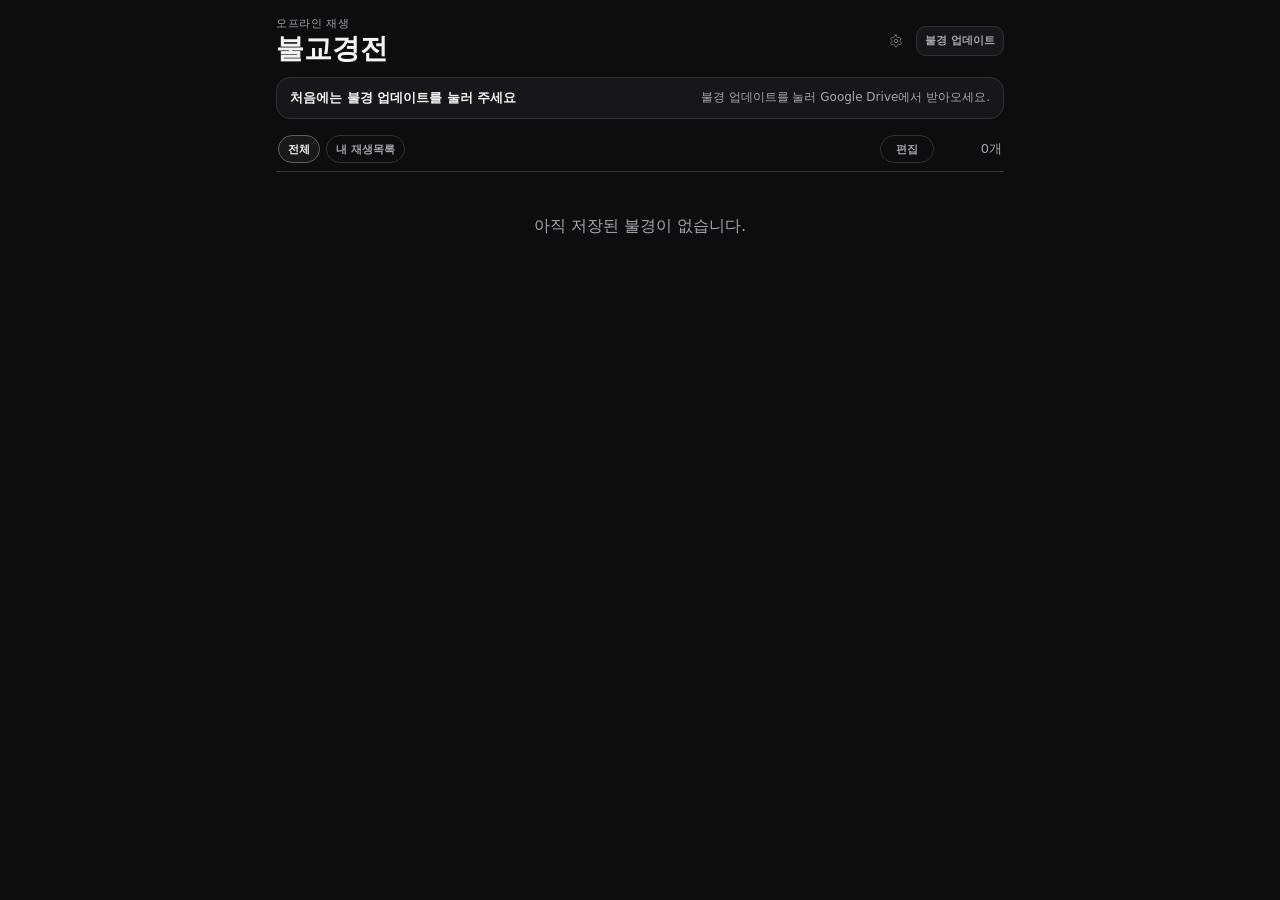
<file: index.html>
<!doctype html>
<html lang="ko" data-app-version="v1.00">
<head>
  <meta charset="utf-8" />
  <meta name="viewport" content="width=device-width, initial-scale=1, viewport-fit=cover" />
  <meta name="theme-color" content="#111111" />
  <meta name="mobile-web-app-capable" content="yes" />
  <meta name="apple-mobile-web-app-capable" content="yes" />
  <link rel="manifest" href="manifest.json?v=6" />
  <link rel="icon" href="app-icon.png" type="image/png" />
  <link rel="apple-touch-icon" href="app-icon.png" />
  <link rel="stylesheet" href="styles.css?v=11" />
  <link rel="stylesheet" href="background.css?v=1" />
  <link rel="stylesheet" href="playlist.css?v=4" />
  <title>불교경전</title>
</head>
<body>
  <div class="app-shell">
    <header class="topbar">
      <div><div class="eyebrow">오프라인 재생</div><div class="title-row"><h1>불교경전</h1></div></div>
      <div class="top-actions">
        <button id="settingsBtn" class="icon-btn" type="button" aria-label="설정" style="width:24px;height:24px;min-height:24px;border:0;background:transparent;border-radius:8px;padding:0;margin-right:3px;color:var(--muted);opacity:.72"><svg width="14" height="14" viewBox="0 0 24 24" fill="none" stroke="currentColor" stroke-width="1.6" stroke-linecap="round" stroke-linejoin="round" aria-hidden="true"><path d="M12.22 2h-.44a2 2 0 0 0-2 2v.18a2 2 0 0 1-1 1.73l-.43.25a2 2 0 0 1-2 0l-.15-.08a2 2 0 0 0-2.73.73l-.22.38a2 2 0 0 0 .73 2.73l.15.09a2 2 0 0 1 1 1.74v.5a2 2 0 0 1-1 1.74l-.15.09a2 2 0 0 0-.73 2.73l.22.38a2 2 0 0 0 2.73.73l.15-.08a2 2 0 0 1 2 0l.43.25a2 2 0 0 1 1 1.73V20a2 2 0 0 0 2 2h.44a2 2 0 0 0 2-2v-.18a2 2 0 0 1 1-1.73l.43-.25a2 2 0 0 1 2 0l.15.08a2 2 0 0 0 2.73-.73l.22-.38a2 2 0 0 0-.73-2.73l-.15-.09a2 2 0 0 1-1-1.74v-.5a2 2 0 0 1 1-1.74l.15-.09a2 2 0 0 0-.73-2.73l-.22-.38a2 2 0 0 0-2.73-.73l-.15.08a2 2 0 0 1-2 0l-.43-.25a2 2 0 0 1-1-1.73V4a2 2 0 0 0-2-2z"></path><circle cx="12" cy="12" r="3"></circle></svg></button>
        <button id="syncBtn" class="sync-btn" type="button">불경 업데이트</button>
      </div>
    </header>
    <section class="status-card" aria-live="polite"><div id="statusTitle" class="status-title">저장된 목록을 불러오는 중…</div><div id="statusDetail" class="status-detail"></div></section>
    <main><div class="section-head"><h2>전체</h2><div id="trackCount" class="track-count">0개</div></div><div id="trackList" class="track-list"></div><div id="emptyState" class="empty-state hidden">아직 저장된 불경이 없습니다.</div></main>
  </div>

  <section id="player" class="player hidden" aria-label="재생 중">
    <div class="now-row"><div class="now-copy"><div id="nowTitle" class="now-title">—</div><div id="nowStatus" class="now-status">—</div></div><div class="player-options"><div class="speed-control" role="group" aria-label="재생 속도"><button id="speed1Btn" class="speed-btn active" type="button">1배</button><button id="speed2Btn" class="speed-btn" type="button">2배</button></div><button id="repeatBtn" class="repeat-btn" type="button" aria-label="전체 반복">↻ 전체</button></div></div>
    <div class="seek-wrap"><input id="seek" class="seek" type="range" min="0" max="1000" value="0" /><div class="seek-times"><span id="timeCurrent">0:00</span><span id="timeTotal">0:00</span></div></div>
    <div class="controls"><button id="prevBtn" class="control-btn" type="button" aria-label="이전 불경"><span class="skip-icon skip-prev" aria-hidden="true"><span class="skip-bar"></span><span class="skip-triangle"></span></span></button><button id="playBtn" class="play-btn" data-state="play" type="button" aria-label="재생"></button><button id="nextBtn" class="control-btn" type="button" aria-label="다음 불경"><span class="skip-icon skip-next" aria-hidden="true"><span class="skip-triangle"></span><span class="skip-bar"></span></span></button></div>
    <button id="backBtn" class="hidden" type="button" tabindex="-1" aria-hidden="true"></button><button id="forwardBtn" class="hidden" type="button" tabindex="-1" aria-hidden="true"></button>
  </section>

  <dialog id="settingsDialog" class="dialog settings-dialog">
    <form method="dialog" id="settingsForm">
      <div class="dialog-title">설정</div>
      <section class="settings-section settings-first">
        <div class="settings-section-title">저장공간</div>
        <div class="settings-row"><span class="settings-row-label">오프라인 오디오</span><span id="offlineStats" class="settings-row-value">0개 · 0 MB</span></div>
        <div class="settings-row"><span class="settings-row-label">브라우저 저장공간</span><span id="storageEstimate" class="settings-row-value">계산 중…</span></div>
        <div class="settings-storage-actions"><button id="deleteOfflineBtn" type="button" class="button secondary full-width">모든 오프라인 오디오 삭제</button></div>
        <p id="storageResult" class="settings-storage-result"></p>
      </section>
      <section class="settings-section">
        <div class="settings-section-title">Google Drive</div>
        <div class="settings-row"><span class="settings-row-label">연결 상태</span><span id="driveStorageStatus" class="settings-row-value">확인 중…</span></div>
        <p class="settings-storage-result">연결은 자동으로 설정됩니다.</p>
        <label class="field"><span>Google Drive API 키</span><input id="apiKeyInput" type="password" autocomplete="off" spellcheck="false" /></label>
        <button id="saveSettingsBtn" type="button" class="button secondary full-width">API 키 저장</button>
      </section>
      <details class="settings-section settings-advanced">
        <summary>고급 설정</summary>
        <label class="field"><span>Google Drive 폴더 ID</span><input id="folderIdInput" type="text" autocomplete="off" /></label>
        <button type="button" class="button secondary full-width" onclick="document.getElementById('saveSettingsBtn').click()">폴더 설정 저장</button>
      </details>
      <details class="settings-section settings-troubleshooting"><summary>문제 해결</summary><button id="factoryResetBtn" type="button" class="danger-btn">이 기기에서 불경 듣기 초기화</button></details>
      <div class="dialog-actions"><button value="cancel" class="button secondary">닫기</button></div>
      <small id="appVersion" data-version="v1.00" style="display:block;font-size:10px;line-height:1.5;font-weight:400;color:var(--muted,#888);text-align:right;margin:10px 0 0">v1.00</small>
    </form>
  </dialog>

  <audio id="audio" preload="metadata" playsinline></audio>
  <script src="audio-storage.js?v=3"></script>
  <script src="playlist.js?v=3" defer></script>
  <script src="app.js?v=9" defer></script>
  <script src="ui-fixes.js?v=3" defer></script>
  <script src="media-session-controls.js?v=5" defer></script>
  <script src="now-playing-fullscreen.js?v=2" defer></script>
</body>
</html>
</file>
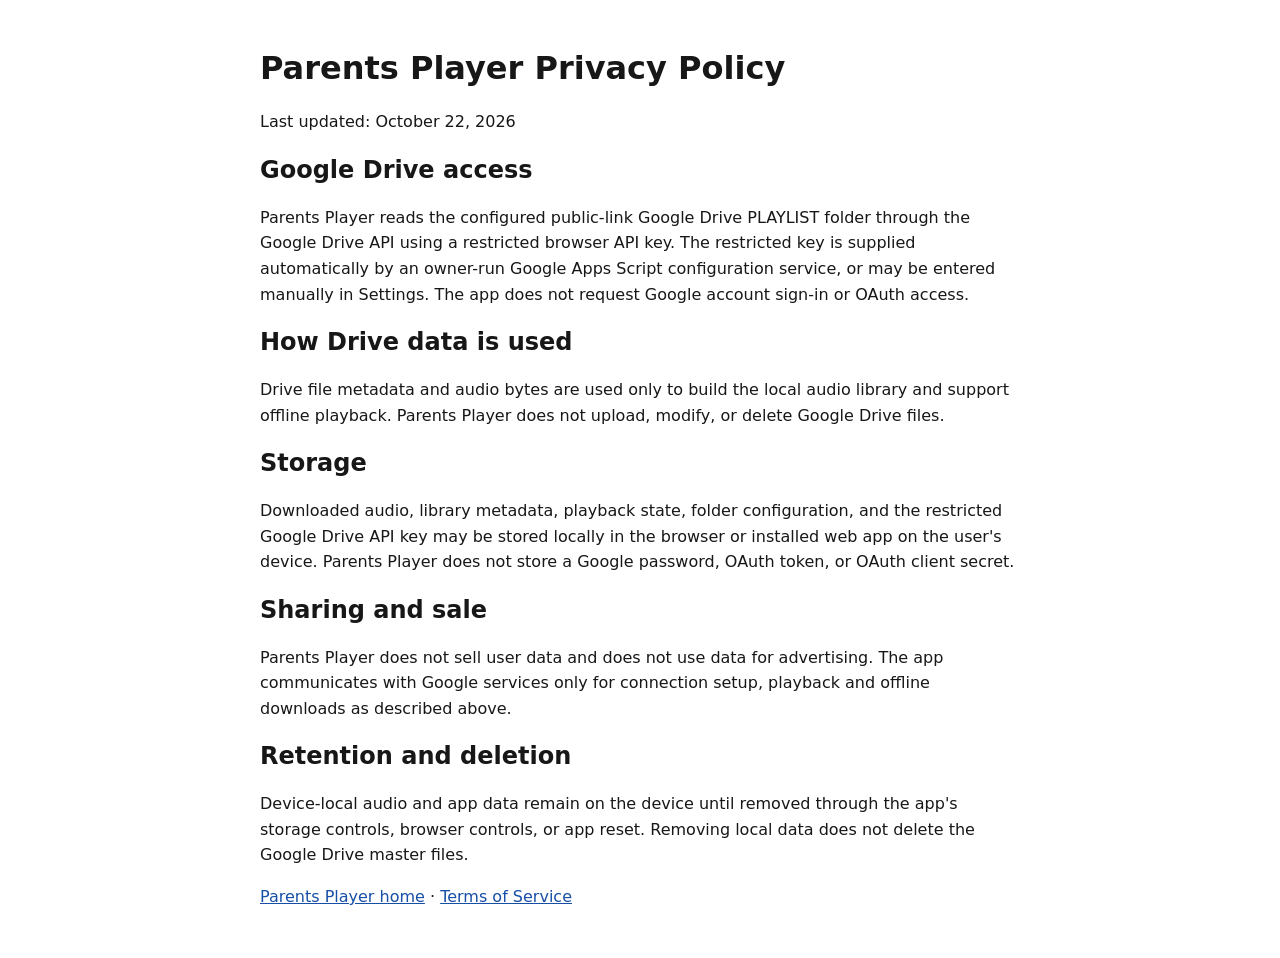
<file: privacy.html>
<!doctype html>
<html lang="en">
<head>
  <meta charset="utf-8" />
  <meta name="viewport" content="width=device-width, initial-scale=1" />
  <title>Parents Player Privacy Policy</title>
  <style>body{font-family:system-ui,-apple-system,BlinkMacSystemFont,"Segoe UI",sans-serif;max-width:760px;margin:48px auto;padding:0 20px;line-height:1.6;color:#171717;background:#fff}h1,h2{line-height:1.25}a{color:#174ea6}</style>
</head>
<body>
  <h1>Parents Player Privacy Policy</h1>
  <p>Last updated: October 22, 2026</p>
  <h2>Google Drive access</h2>
  <p>Parents Player reads the configured public-link Google Drive PLAYLIST folder through the Google Drive API using a restricted browser API key. The restricted key is supplied automatically by an owner-run Google Apps Script configuration service, or may be entered manually in Settings. The app does not request Google account sign-in or OAuth access.</p>
  <h2>How Drive data is used</h2>
  <p>Drive file metadata and audio bytes are used only to build the local audio library and support offline playback. Parents Player does not upload, modify, or delete Google Drive files.</p>
  <h2>Storage</h2>
  <p>Downloaded audio, library metadata, playback state, folder configuration, and the restricted Google Drive API key may be stored locally in the browser or installed web app on the user's device. Parents Player does not store a Google password, OAuth token, or OAuth client secret.</p>
  <h2>Sharing and sale</h2>
  <p>Parents Player does not sell user data and does not use data for advertising. The app communicates with Google services only for connection setup, playback and offline downloads as described above.</p>
  <h2>Retention and deletion</h2>
  <p>Device-local audio and app data remain on the device until removed through the app's storage controls, browser controls, or app reset. Removing local data does not delete the Google Drive master files.</p>
  <p><a href="./">Parents Player home</a> · <a href="terms.html">Terms of Service</a></p>
</body>
</html>
</file>
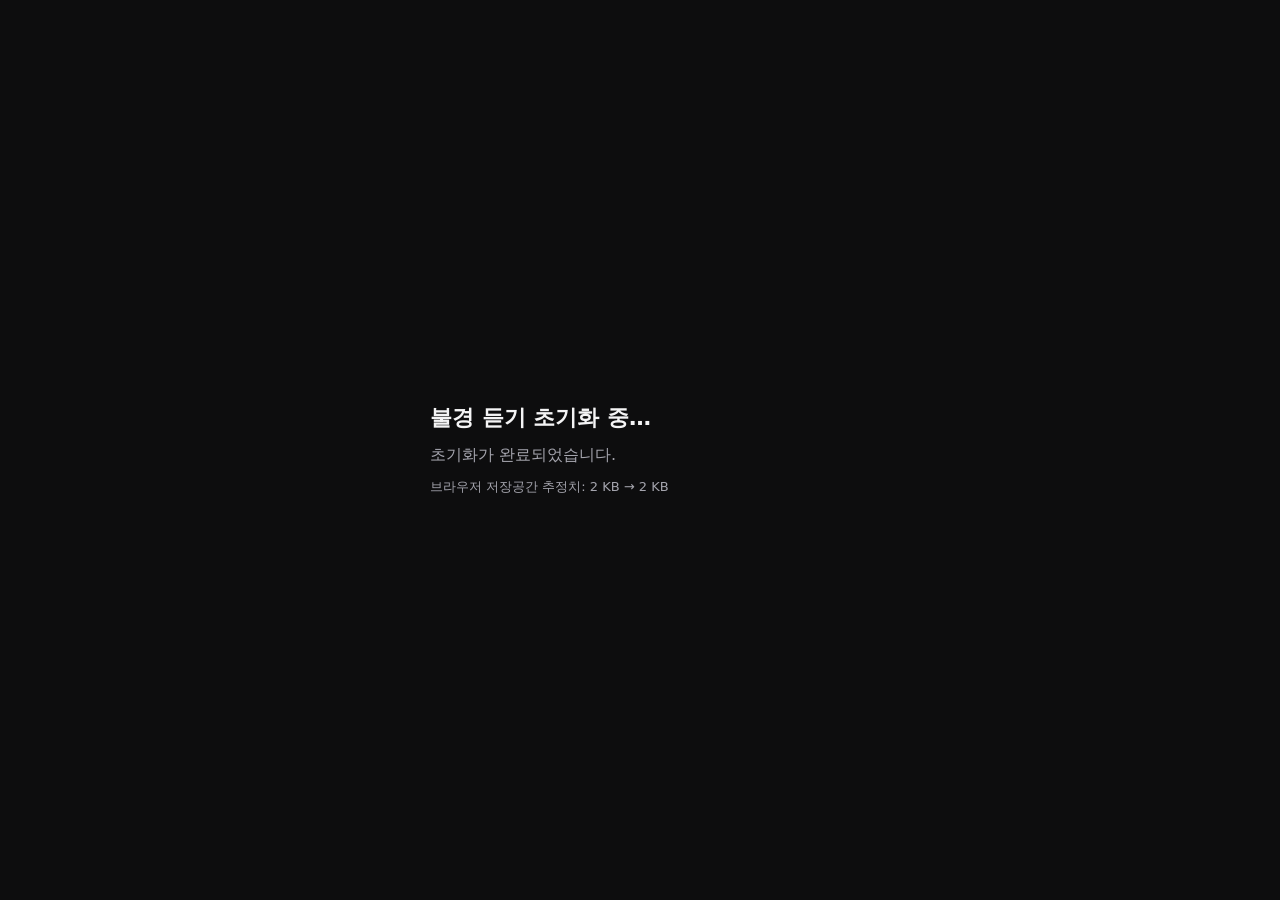
<file: reset.html>
<!doctype html>
<html lang="ko">
<head>
  <meta charset="utf-8" />
  <meta name="viewport" content="width=device-width, initial-scale=1, viewport-fit=cover" />
  <meta name="theme-color" content="#111111" />
  <title>불경 듣기 초기화</title>
  <style>
    :root { color-scheme: dark; font-family: system-ui, -apple-system, BlinkMacSystemFont, "Noto Sans KR", sans-serif; }
    body { margin: 0; min-height: 100vh; background: #0d0d0e; color: #f4f4f5; display: grid; place-items: center; padding: 24px; box-sizing: border-box; }
    main { width: min(420px, 100%); }
    h1 { font-size: 22px; margin: 0 0 10px; }
    p { color: #a4a4ad; line-height: 1.55; margin: 0; }
    #detail { margin-top: 10px; font-size: 13px; }
  </style>
</head>
<body>
  <main>
    <h1>불경 듣기 초기화 중…</h1>
    <p id="status">이 기기에 저장된 불경 듣기 데이터만 삭제합니다. Google Drive 원본은 건드리지 않습니다.</p>
    <p id="detail"></p>
  </main>
  <script>
    (() => {
      'use strict';
      const DB_NAMES = ['parents-player-audio-db', 'parents-player-db'];
      const LOCAL_KEYS = [
        'parentsPlayerSettings',
        'parentsPlayerPositions',
        'parentsPlayerPlaybackSpeed',
        'parentsPlayerRepeatMode',
        'parentsPlayerPlaylistV1',
        'parentsPlayerViewMode',
        'parentsPlayerPublicApiKey',
        'parentsPlayerGoogleAccessToken',
        'parentsPlayerGoogleAuthorized',
        'parentsPlayerGoogleForceConsent'
      ];
      const STATUS = document.getElementById('status');
      const DETAIL = document.getElementById('detail');

      const sleep = ms => new Promise(resolve => setTimeout(resolve, ms));
      function formatBytes(value) {
        const n = Number(value || 0);
        if (!Number.isFinite(n) || n <= 0) return '0 MB';
        if (n >= 1024 ** 3) return `${(n / 1024 ** 3).toFixed(2)} GB`;
        if (n >= 1024 ** 2) return `${(n / 1024 ** 2).toFixed(1)} MB`;
        return `${Math.round(n / 1024)} KB`;
      }
      async function estimateUsage() {
        try {
          const estimate = await navigator.storage?.estimate?.();
          return Number.isFinite(estimate?.usage) ? estimate.usage : null;
        } catch { return null; }
      }
      function deleteDatabaseOnce(name) {
        return new Promise((resolve, reject) => {
          const request = indexedDB.deleteDatabase(name);
          request.onsuccess = resolve;
          request.onerror = () => reject(request.error || new Error(`${name} 삭제에 실패했습니다.`));
          request.onblocked = () => reject(new Error(`${name}이 다른 불경 듣기 창에서 사용 중입니다.`));
        });
      }
      async function deleteDatabase(name) {
        let lastError = null;
        for (let attempt = 0; attempt < 5; attempt += 1) {
          try { await deleteDatabaseOnce(name); return; }
          catch (error) { lastError = error; await sleep(150 * (attempt + 1)); }
        }
        throw lastError || new Error(`${name} 삭제에 실패했습니다.`);
      }
      async function reset() {
        const before = await estimateUsage();
        for (const name of DB_NAMES) {
          DETAIL.textContent = `${name} 삭제 중…`;
          await deleteDatabase(name);
        }
        for (const key of LOCAL_KEYS) localStorage.removeItem(key);
        for (let i = sessionStorage.length - 1; i >= 0; i -= 1) {
          const key = sessionStorage.key(i);
          if (key && /^parentsPlayer/i.test(key)) sessionStorage.removeItem(key);
        }
        if ('caches' in window) {
          const cacheKeys = await caches.keys();
          await Promise.all(cacheKeys.filter(key => key.startsWith('parents-player-v')).map(key => caches.delete(key)));
        }
        if ('serviceWorker' in navigator) {
          try {
            const registrations = await navigator.serviceWorker.getRegistrations();
            const scope = `${location.origin}/parents-player/`;
            await Promise.all(registrations.filter(registration => registration.scope.startsWith(scope)).map(registration => registration.unregister()));
          } catch {}
        }
        await sleep(500);
        const after = await estimateUsage();
        const beforeText = before == null ? '확인 불가' : formatBytes(before);
        const afterText = after == null ? '확인 불가' : formatBytes(after);
        STATUS.textContent = '초기화가 완료되었습니다.';
        DETAIL.textContent = `브라우저 저장공간 추정치: ${beforeText} → ${afterText}`;
        await sleep(900);
        location.replace(`./?fresh=${Date.now()}`);
      }
      reset().catch(error => {
        console.error(error);
        STATUS.textContent = '초기화를 완료하지 못했습니다.';
        DETAIL.textContent = `${error?.message || '저장공간 오류가 발생했습니다.'} 다른 불경 듣기 창을 닫고 다시 시도해 주세요.`;
      });
    })();
  </script>
</body>
</html>
</file>
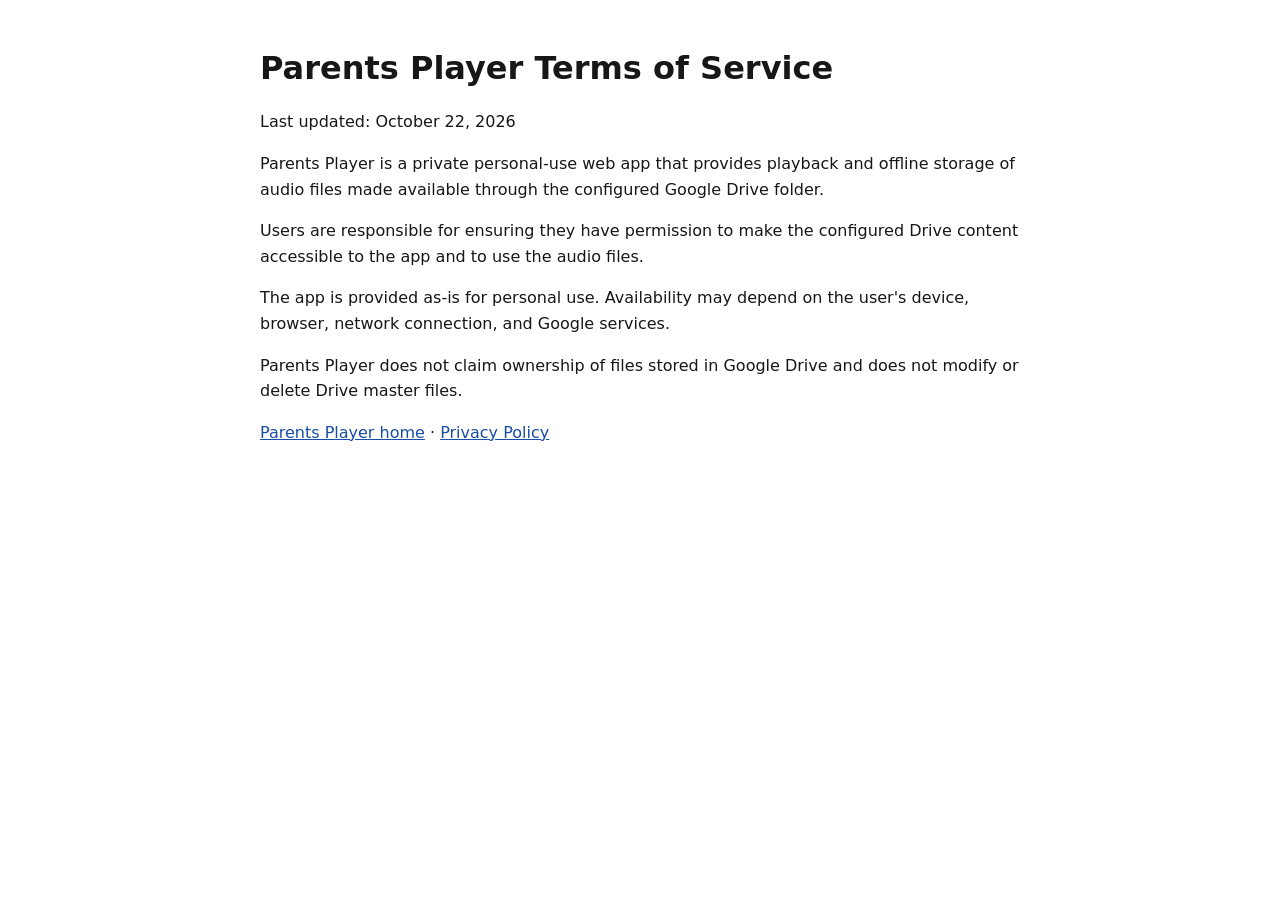
<file: terms.html>
<!doctype html>
<html lang="en">
<head>
  <meta charset="utf-8" />
  <meta name="viewport" content="width=device-width, initial-scale=1" />
  <title>Parents Player Terms of Service</title>
  <style>body{font-family:system-ui,-apple-system,BlinkMacSystemFont,"Segoe UI",sans-serif;max-width:760px;margin:48px auto;padding:0 20px;line-height:1.6;color:#171717;background:#fff}h1,h2{line-height:1.25}a{color:#174ea6}</style>
</head>
<body>
  <h1>Parents Player Terms of Service</h1>
  <p>Last updated: October 22, 2026</p>
  <p>Parents Player is a private personal-use web app that provides playback and offline storage of audio files made available through the configured Google Drive folder.</p>
  <p>Users are responsible for ensuring they have permission to make the configured Drive content accessible to the app and to use the audio files.</p>
  <p>The app is provided as-is for personal use. Availability may depend on the user's device, browser, network connection, and Google services.</p>
  <p>Parents Player does not claim ownership of files stored in Google Drive and does not modify or delete Drive master files.</p>
  <p><a href="./">Parents Player home</a> · <a href="privacy.html">Privacy Policy</a></p>
</body>
</html>
</file>
<file: styles.css>
:root {
  color-scheme: dark;
  --bg: #0d0d0e;
  --surface: #171719;
  --surface-2: #202024;
  --border: #303036;
  --text: #f4f4f5;
  --muted: #a4a4ad;
  --danger: #d86a6a;
  --gold: #c6a15b;
  --gold-text: #dec684;
  --gold-soft: rgba(198,161,91,.11);
  --player-h: 226px;
}
* { box-sizing: border-box; }
html, body { margin: 0; min-height: 100%; max-width: 100%; overflow-x: hidden; background: var(--bg); color: var(--text); font-family: system-ui, -apple-system, BlinkMacSystemFont, "Noto Sans KR", "Apple SD Gothic Neo", sans-serif; }
body { width: 100%; padding-bottom: calc(var(--player-h) + env(safe-area-inset-bottom)); overscroll-behavior-x: none; }
button, input { font: inherit; }
button { color: inherit; }
.app-shell { width: min(760px, 100%); max-width: 100%; min-width: 0; margin: 0 auto; padding: max(16px, env(safe-area-inset-top)) 16px 28px; overflow-x: clip; }
.topbar { display: grid; grid-template-columns: minmax(0, 1fr) auto; justify-content: space-between; align-items: center; gap: 10px; margin-bottom: 12px; min-width: 0; }
.topbar > div:first-child { min-width: 0; }
.top-actions { display: flex; align-items: center; gap: 5px; flex: 0 0 auto; }
.eyebrow { font-size: 11px; color: var(--muted); letter-spacing: .05em; }
.title-row { display: flex; align-items: center; gap: 6px; margin-top: 2px; min-width: 0; }
h1 { margin: 0; font-size: 28px; line-height: 1.15; }
.icon-btn, .sync-btn { min-height: 30px; }
.icon-btn { width: 30px; height: 30px; border: 1px solid var(--border); border-radius: 10px; background: var(--surface); color: var(--muted); font-size: 13px; padding: 0; display: grid; place-items: center; }
.sync-btn { display: inline-flex; align-items: center; justify-content: center; border: 1px solid var(--border); background: var(--surface); color: var(--muted); border-radius: 10px; padding: 0 8px; font-size: 11px; font-weight: 700; min-width: 0; line-height: 1; white-space: nowrap; }
.sync-btn:disabled { opacity: .55; }
.status-card { display: grid; grid-template-columns: minmax(0, auto) minmax(0, 1fr); align-items: start; gap: 8px; min-width: 0; max-width: 100%; background: var(--surface); border: 1px solid var(--border); border-radius: 14px; padding: 11px 13px; margin-bottom: 16px; overflow: hidden; }
.status-title { min-width: 0; font-size: 13px; font-weight: 700; white-space: normal; overflow-wrap: anywhere; word-break: break-word; }
.status-detail { min-width: 0; max-width: 100%; margin-top: 0; margin-left: auto; font-size: 12px; color: var(--muted); line-height: 1.35; white-space: normal; text-align: right; overflow-wrap: anywhere; word-break: break-word; }
.section-head { display: flex; align-items: baseline; justify-content: space-between; margin: 0 2px 8px; }
h2 { margin: 0; font-size: 13px; }
.track-count { color: var(--muted); font-size: 13px; }
.track-list { border-top: 1px solid var(--border); min-width: 0; max-width: 100%; }
.track-row { display: grid; grid-template-columns: 42px minmax(0, 1fr) 28px; align-items: center; min-width: 0; max-width: 100%; min-height: 58px; border-bottom: 1px solid var(--border); }
.track-row.playing { background: linear-gradient(90deg, rgba(198,161,91,.15), rgba(198,161,91,.025)); box-shadow: inset 3px 0 0 var(--gold); }
.track-number { color: var(--muted); text-align: center; font-size: 14px; }
.track-row.playing .track-number, .track-row.playing .track-title { color: var(--gold-text); }
.track-main { min-width: 0; max-width: 100%; border: 0; background: transparent; text-align: left; padding: 7px 8px; }
.track-title { display: block; min-width: 0; font-size: 16px; font-weight: 650; line-height: 1.42; word-break: keep-all; overflow-wrap: anywhere; }
.track-meta { display: block; margin-top: 5px; color: var(--muted); font-size: 11px; overflow-wrap: anywhere; }
.track-meta[hidden] { display: none; }
.offline-mark { color: #bdbdc5; font-size: 16px; text-align: center; }
.empty-state { text-align: center; color: var(--muted); padding: 44px 0; }
.hidden { display: none !important; }
.player { position: fixed; z-index: 30; left: 0; right: 0; bottom: 0; min-height: var(--player-h); max-width: 100vw; overflow-x: hidden; background: linear-gradient(180deg, rgba(198,161,91,.09) 0, rgba(18,18,20,.985) 34px); border-top: 1px solid rgba(198,161,91,.55); box-shadow: 0 -8px 28px rgba(198,161,91,.07); padding: 14px 16px calc(14px + env(safe-area-inset-bottom)); backdrop-filter: blur(16px); }
.now-row, .seek-wrap, .controls { width: min(760px, 100%); max-width: 100%; margin-left: auto; margin-right: auto; }
.now-row { display: flex; justify-content: space-between; align-items: flex-start; gap: 12px; }
.now-copy { min-width: 0; flex: 1; }
.now-title { font-size: 16px; font-weight: 750; line-height: 1.35; max-height: 3.9em; overflow: hidden; overflow-wrap: anywhere; }
.now-title::before { content: "재생 중"; display: block; margin-bottom: 2px; color: var(--gold-text); font-size: 10px; font-weight: 800; letter-spacing: .08em; line-height: 1.2; }
.now-status { font-size: 11px; color: var(--muted); margin-top: 4px; overflow-wrap: anywhere; }
.player-options { display: grid; gap: 6px; justify-items: end; flex: 0 0 auto; }
.speed-control { display: flex; border: 1px solid var(--border); border-radius: 999px; padding: 2px; }
.speed-btn { border: 0; background: transparent; border-radius: 999px; padding: 7px 10px; font-size: 12px; color: var(--muted); }
.speed-btn.active { background: var(--text); color: var(--bg); font-weight: 750; }
.repeat-btn { min-width: 74px; border: 1px solid var(--border); border-radius: 999px; background: transparent; padding: 6px 10px; color: var(--muted); font-size: 11px; }
.repeat-btn[data-mode="all"], .repeat-btn[data-mode="one"] { color: var(--text); border-color: #5d5d65; background: rgba(255,255,255,.05); }
.seek-wrap { margin-top: 12px; }
.seek { width: 100%; max-width: 100%; accent-color: var(--gold); }
.seek-times { display: flex; justify-content: space-between; font-size: 10px; color: var(--muted); margin-top: 1px; font-variant-numeric: tabular-nums; }
.controls { display: flex; justify-content: center; align-items: center; gap: 22px; margin-top: 8px; }
.control-btn, .play-btn { display: grid; place-items: center; padding: 0; }
.control-btn { width: 52px; height: 52px; border: 1px solid var(--border); border-radius: 50%; background: var(--surface-2); color: var(--text); }
.skip-icon { position: relative; display: block; width: 22px; height: 20px; }
.skip-bar { position: absolute; top: 3px; bottom: 3px; width: 2px; border-radius: 2px; background: currentColor; }
.skip-triangle { position: absolute; top: 3px; width: 0; height: 0; border-top: 7px solid transparent; border-bottom: 7px solid transparent; }
.skip-prev .skip-bar { left: 2px; }
.skip-prev .skip-triangle { left: 6px; border-right: 12px solid currentColor; }
.skip-next .skip-bar { right: 2px; }
.skip-next .skip-triangle { right: 6px; border-left: 12px solid currentColor; }
.play-btn { position: relative; width: 62px; height: 62px; border: 0; border-radius: 50%; background: var(--text); color: var(--bg); }
.play-btn::before, .play-btn::after { content: ""; position: absolute; pointer-events: none; }
.play-btn[data-state="play"]::before { left: 50%; top: 50%; width: 0; height: 0; border-top: 8px solid transparent; border-bottom: 8px solid transparent; border-left: 13px solid var(--bg); transform: translate(-42%, -50%); }
.play-btn[data-state="play"]::after { display: none; }
.play-btn[data-state="pause"]::before, .play-btn[data-state="pause"]::after { top: 50%; width: 4px; height: 18px; border-radius: 1px; background: var(--bg); transform: translateY(-50%); }
.play-btn[data-state="pause"]::before { left: calc(50% - 6px); }
.play-btn[data-state="pause"]::after { right: calc(50% - 6px); }
.dialog { width: min(440px, calc(100% - 28px)); max-width: calc(100vw - 20px); max-height: calc(100dvh - 48px); overflow: auto; overflow-x: hidden; border: 1px solid var(--border); background: var(--surface); color: var(--text); border-radius: 16px; padding: 18px; }
.dialog::backdrop { background: rgba(0,0,0,.68); backdrop-filter: blur(4px); }
.dialog-title { font-size: 20px; font-weight: 750; margin-bottom: 4px; }
.field { display: grid; gap: 7px; margin: 14px 0; color: var(--muted); font-size: 12px; }
.field input { width: 100%; min-width: 0; border: 1px solid var(--border); border-radius: 10px; background: var(--surface-2); color: var(--text); padding: 10px 11px; outline: none; font-size: 12px; }
.help { color: var(--muted); font-size: 11px; line-height: 1.45; overflow-wrap: anywhere; }
.settings-section { border-top: 1px solid var(--border); margin-top: 18px; padding-top: 16px; min-width: 0; }
.settings-section.settings-first { border-top: 0; margin-top: 6px; padding-top: 0; }
.settings-section-title { font-size: 13px; font-weight: 750; }
.settings-row { display: flex; align-items: baseline; justify-content: space-between; gap: 14px; padding: 7px 0; font-size: 12px; min-width: 0; }
.settings-row-label { color: var(--muted); min-width: 0; }
.settings-row-value { color: var(--text); text-align: right; font-weight: 700; min-width: 0; overflow-wrap: anywhere; }
.settings-storage-path { color: var(--muted); font-size: 10.5px; line-height: 1.4; margin: -1px 0 4px; overflow-wrap: anywhere; }
.settings-note { margin: 5px 0 0; }
.settings-storage-actions { margin-top: 10px; }
.settings-storage-result { min-height: 16px; margin: 8px 0 0; color: var(--muted); font-size: 11px; line-height: 1.4; overflow-wrap: anywhere; }
.settings-advanced > summary, .settings-troubleshooting > summary { cursor: pointer; color: var(--muted); font-size: 12px; font-weight: 750; }
.settings-advanced[open] > summary, .settings-troubleshooting[open] > summary { color: var(--text); }
.full-width { width: 100%; }
.storage-line { margin: 6px 0 10px; color: var(--muted); font-size: 12px; }
.danger-btn { width: 100%; border: 1px solid #6b3e3e; border-radius: 10px; background: transparent; color: #f1b0b0; padding: 10px; font-weight: 700; font-size: 12px; margin-top: 10px; }
.danger-btn:disabled { opacity: .45; }
.dialog-actions { display: flex; justify-content: flex-end; gap: 8px; margin-top: 18px; }
.button { border: 1px solid var(--text); border-radius: 10px; padding: 9px 13px; background: var(--text); color: var(--bg); font-weight: 700; }
.button.secondary { background: transparent; color: var(--text); border-color: var(--border); }
@media (max-width: 460px) {
  :root { --player-h: 236px; }
  h1 { font-size: 25px; }
  .topbar { gap: 8px; }
  .top-actions { gap: 4px; }
  .icon-btn, .sync-btn { min-height: 28px; }
  .icon-btn { width: 28px; height: 28px; font-size: 12px; }
  .sync-btn { padding: 0 7px; font-size: 10px; }
  .status-card { display: block; }
  .status-title { font-size: 12px; }
  .status-detail { margin: 4px 0 0; font-size: 11px; text-align: left; }
  .track-row { min-height: 60px; }
  .track-title { font-size: 16px; line-height: 1.42; }
  .controls { gap: 20px; }
  .player-options { gap: 5px; }
  .dialog { width: min(420px, calc(100% - 20px)); padding: 16px; }
}
</file>
<file: background.css>
.track-list {
  background-color: #000;
  background-image:
    linear-gradient(rgba(0,0,0,.40), rgba(0,0,0,.40)),
    url('buddha-bg.png');
  background-position: center, left center;
  background-size: 100% 100%, auto 100%;
  background-repeat: no-repeat;
}
</file>
<file: playlist.css>
.section-head { display: grid; grid-template-columns: minmax(0, 1fr) 54px 60px; align-items: center; column-gap: 8px; }
.library-mode-tabs { display: flex; align-items: center; gap: 6px; min-width: 0; }
.library-mode-btn, .playlist-edit-btn { border: 1px solid var(--border); background: transparent; color: var(--muted); border-radius: 999px; min-height: 28px; padding: 5px 9px; font-size: 11px; font-weight: 750; line-height: 1; white-space: nowrap; }
.library-mode-btn.active { color: var(--text); border-color: #5d5d65; background: rgba(255,255,255,.05); }
.library-mode-btn:disabled { opacity: .58; }
.playlist-edit-btn { margin: 0; width: 54px; justify-self: end; }
.track-count { width: 60px; text-align: right; justify-self: end; white-space: nowrap; overflow: hidden; text-overflow: clip; }
.playlist-hidden { display: none !important; }
.track-row.playlist-edit-row { grid-template-columns: 42px minmax(0, 1fr) 32px 28px; }
.playlist-check { width: 24px; height: 24px; border: 1px solid #5d5d65; border-radius: 50%; background: transparent; color: var(--bg); padding: 0; display: grid; place-items: center; font-size: 14px; font-weight: 900; }
.playlist-check.selected { background: var(--text); border-color: var(--text); }
.playlist-member:not(.playing) .track-title { color: var(--text); }
@media (max-width: 460px) {
  .section-head { grid-template-columns: minmax(0, 1fr) 52px 58px; column-gap: 7px; }
  .library-mode-tabs { gap: 4px; }
  .library-mode-btn, .playlist-edit-btn { min-height: 27px; padding: 5px 8px; font-size: 10px; }
  .playlist-edit-btn { width: 52px; }
  .track-count { width: 58px; }
}
</file>
